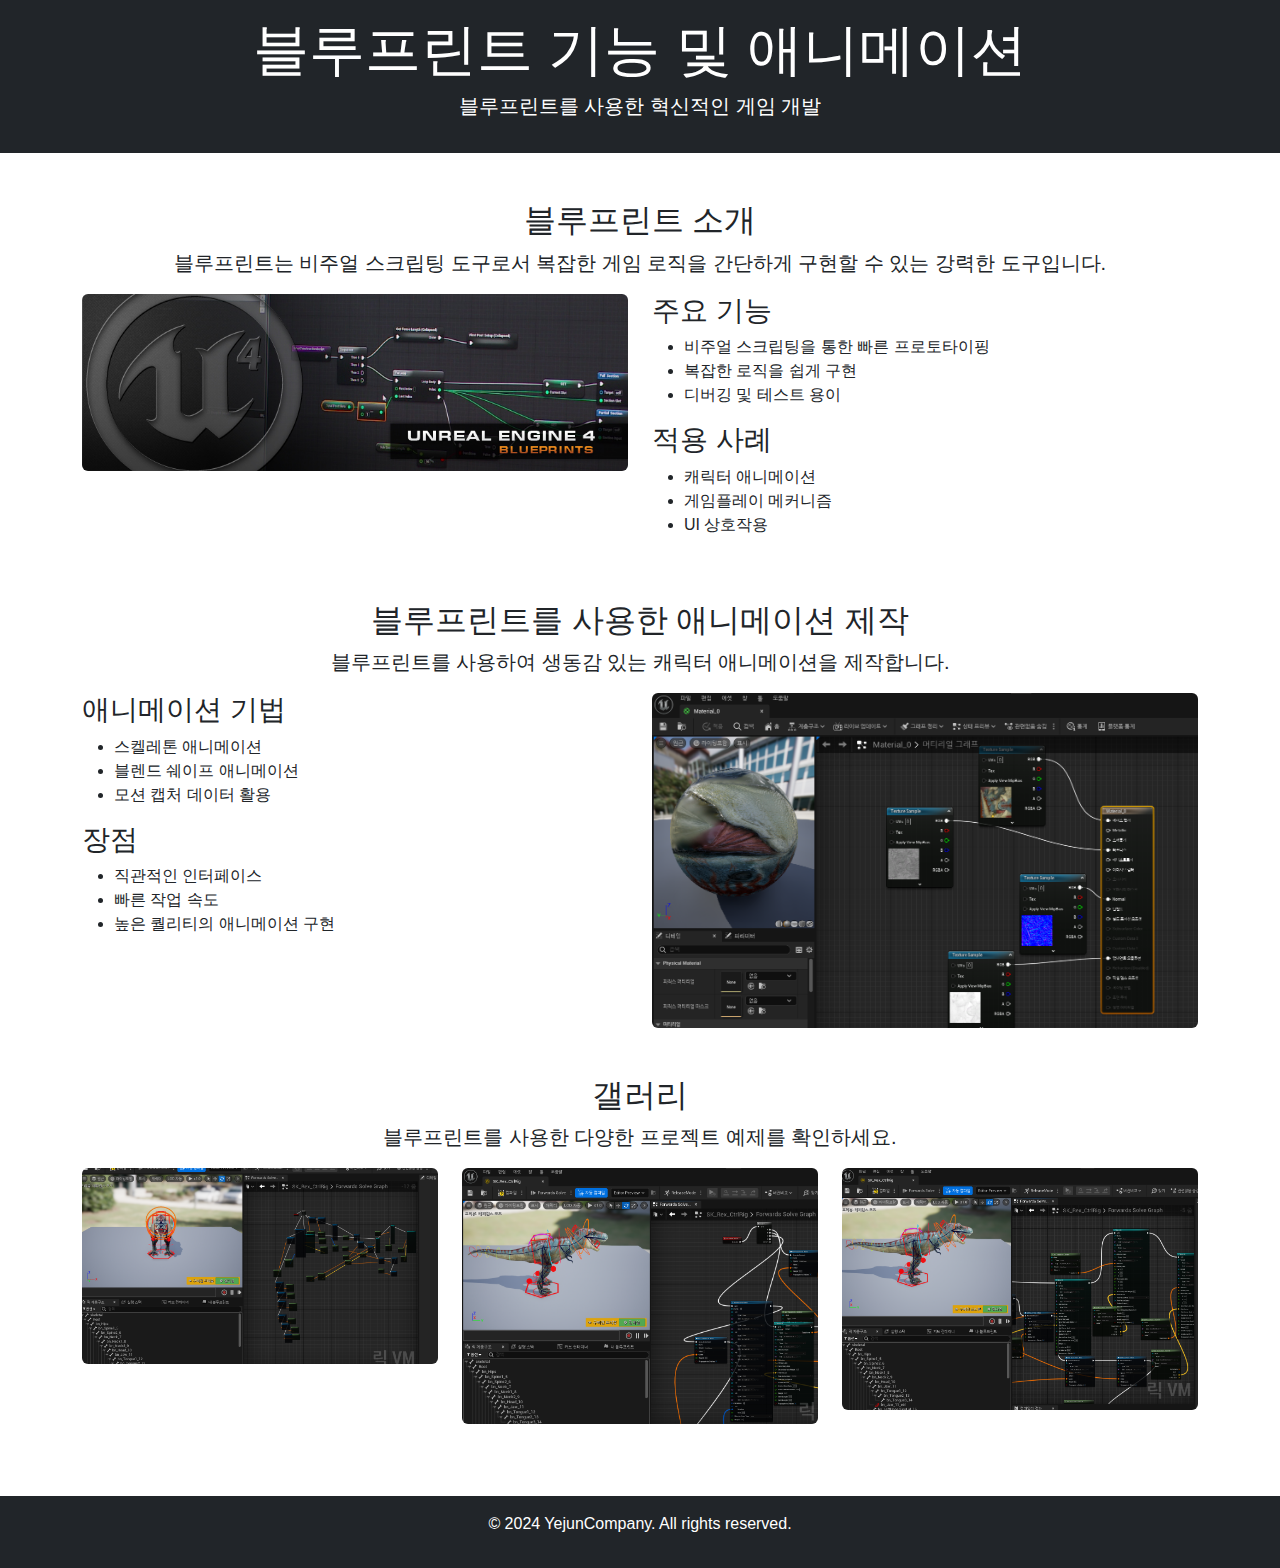
<file: html/bp.html>
<!doctype html>
<html lang="ko">
<head>
  <meta charset="utf-8">
  <meta name="viewport" content="width=device-width, initial-scale=1">
  <meta name="description" content="블루프린트를 사용한 기능과 애니메이션 제작">
  <meta name="author" content="YejunCompany">
  <title>블루프린트 기능 및 애니메이션</title>
  <link rel="stylesheet" href="https://cdn.jsdelivr.net/npm/bootstrap@5.3.3/dist/css/bootstrap.min.css" integrity="sha384-QWTKZyjpPEjISv5WaRU9OFeRpok6YctnYmDr5pNlyT2bRjXh0JMhjY6hW+ALEwIH" crossorigin="anonymous">
  <link rel="stylesheet" href="../css/style.css">
</head>
<body>
<header class="bg-dark text-white text-center py-3">
  <div class="container">
    <h1 class="display-4">블루프린트 기능 및 애니메이션</h1>
    <p class="lead">블루프린트를 사용한 혁신적인 게임 개발</p>
  </div>
</header>

<main class="container my-5">
  <section class="mb-5">
    <h2 class="text-center">블루프린트 소개</h2>
    <p class="lead text-center">블루프린트는 비주얼 스크립팅 도구로서 복잡한 게임 로직을 간단하게 구현할 수 있는 강력한 도구입니다.</p>
    <div class="row">
      <div class="col-lg-6">
        <img src="../image/bp_logo.jpg" class="img-fluid rounded" alt="블루프린트 예제">
      </div>
      <div class="col-lg-6">
        <h3>주요 기능</h3>
        <ul>
          <li>비주얼 스크립팅을 통한 빠른 프로토타이핑</li>
          <li>복잡한 로직을 쉽게 구현</li>
          <li>디버깅 및 테스트 용이</li>
        </ul>
        <h3>적용 사례</h3>
        <ul>
          <li>캐릭터 애니메이션</li>
          <li>게임플레이 메커니즘</li>
          <li>UI 상호작용</li>
        </ul>
      </div>
    </div>
  </section>

  <section class="mb-5">
    <h2 class="text-center">블루프린트를 사용한 애니메이션 제작</h2>
    <p class="lead text-center">블루프린트를 사용하여 생동감 있는 캐릭터 애니메이션을 제작합니다.</p>
    <div class="row">
      <div class="col-lg-6 order-lg-2">
        <img src="../image/T_metereal.png" class="img-fluid rounded" alt="애니메이션 예제">
      </div>
      <div class="col-lg-6 order-lg-1">
        <h3>애니메이션 기법</h3>
        <ul>
          <li>스켈레톤 애니메이션</li>
          <li>블렌드 쉐이프 애니메이션</li>
          <li>모션 캡처 데이터 활용</li>
        </ul>
        <h3>장점</h3>
        <ul>
          <li>직관적인 인터페이스</li>
          <li>빠른 작업 속도</li>
          <li>높은 퀄리티의 애니메이션 구현</li>
        </ul>
      </div>
    </div>
  </section>

  <section class="text-center">
    <h2>갤러리</h2>
    <p class="lead">블루프린트를 사용한 다양한 프로젝트 예제를 확인하세요.</p>
    <div class="row">
      <div class="col-lg-4 mb-4">
        <img src="../image/T_bp1.png" class="img-fluid rounded" alt="갤러리 이미지 1">
      </div>
      <div class="col-lg-4 mb-4">
        <img src="../image/T_bp2.png" class="img-fluid rounded" alt="갤러리 이미지 2">
      </div>
      <div class="col-lg-4 mb-4">
        <img src="../image/T_bp3.png" class="img-fluid rounded" alt="갤러리 이미지 3">
      </div>
    </div>
  </section>
</main>

<footer class="bg-dark text-white text-center py-3">
  <div class="container">
    <p>&copy; 2024 YejunCompany. All rights reserved.</p>
  </div>
</footer>

<script src="https://cdn.jsdelivr.net/npm/bootstrap@5.3.3/dist/js/bootstrap.bundle.min.js" integrity="sha384-YvpcrYf0tY3lHB60NNkmXc5s9fDVZLESaAA55NDzOxhy9GkcIdslK1eN7N6jIeHz" crossorigin="anonymous"></script>
</body>
</html>
</file>
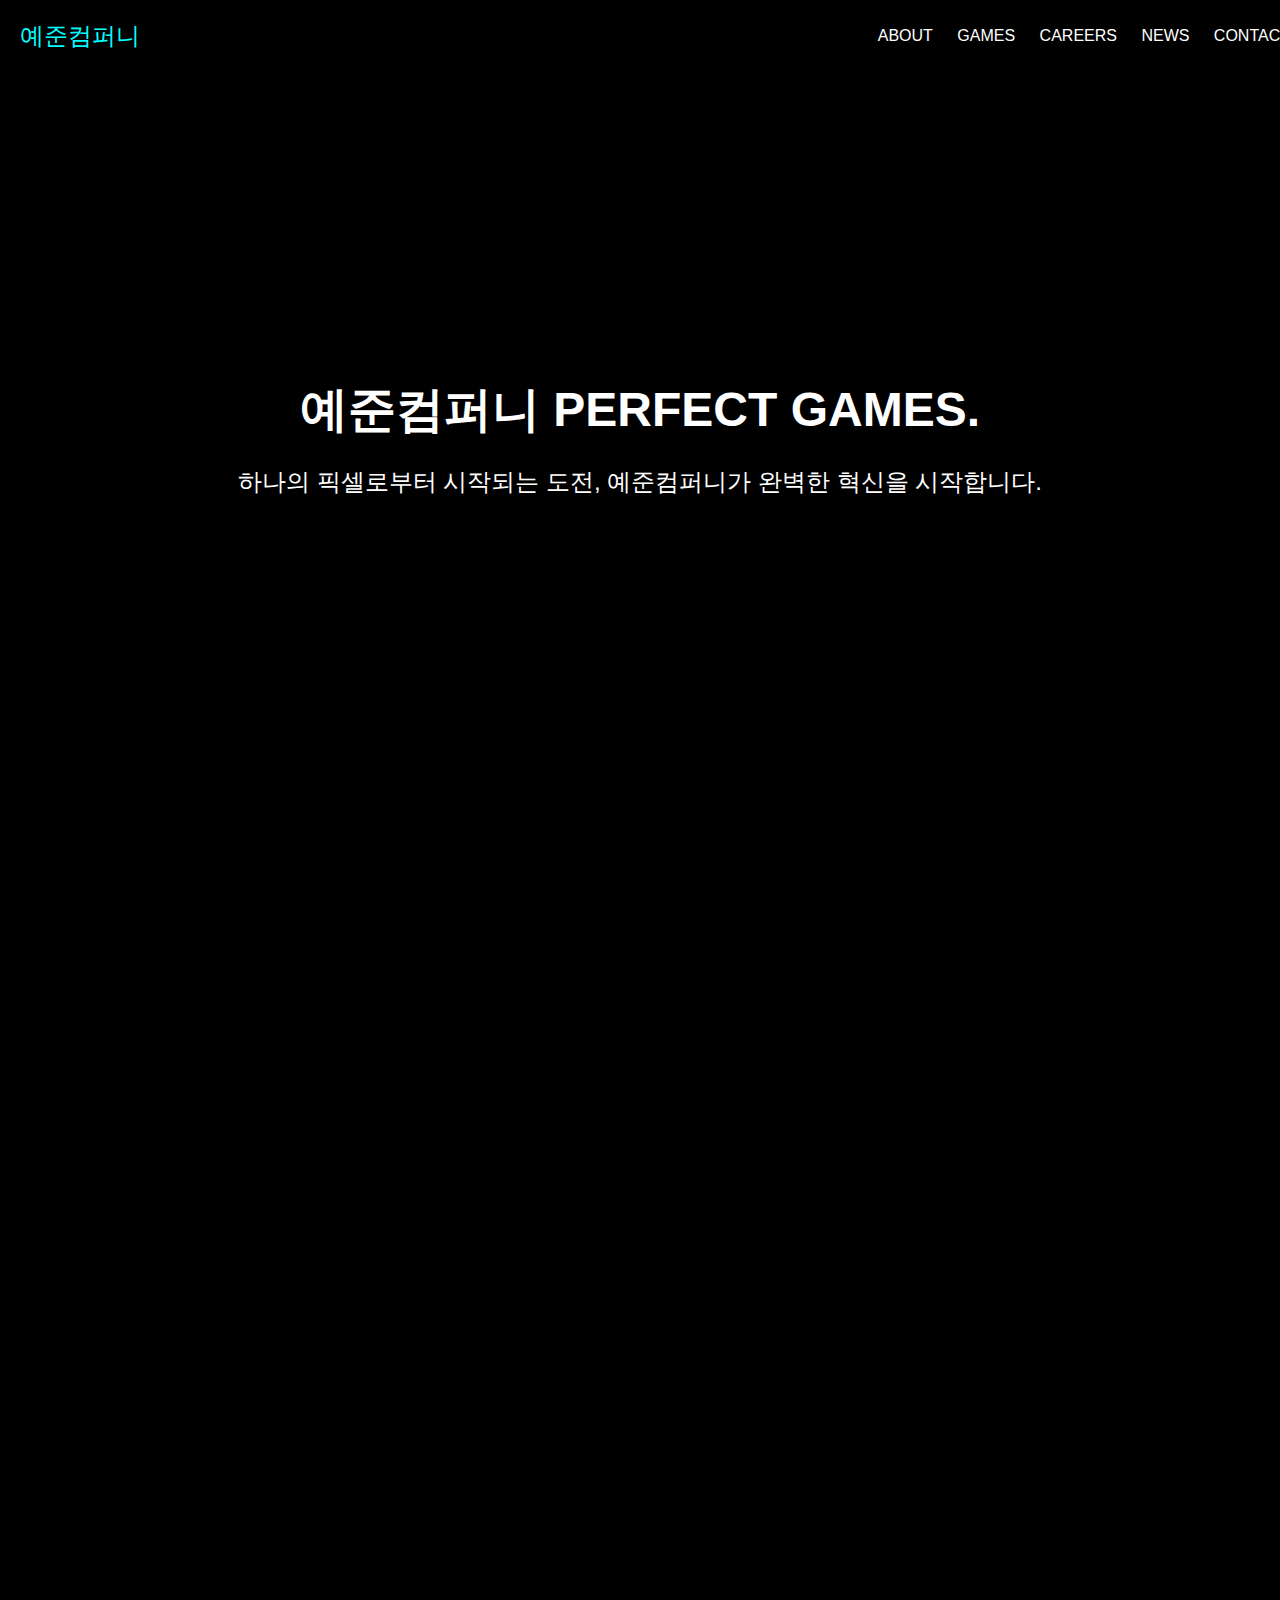
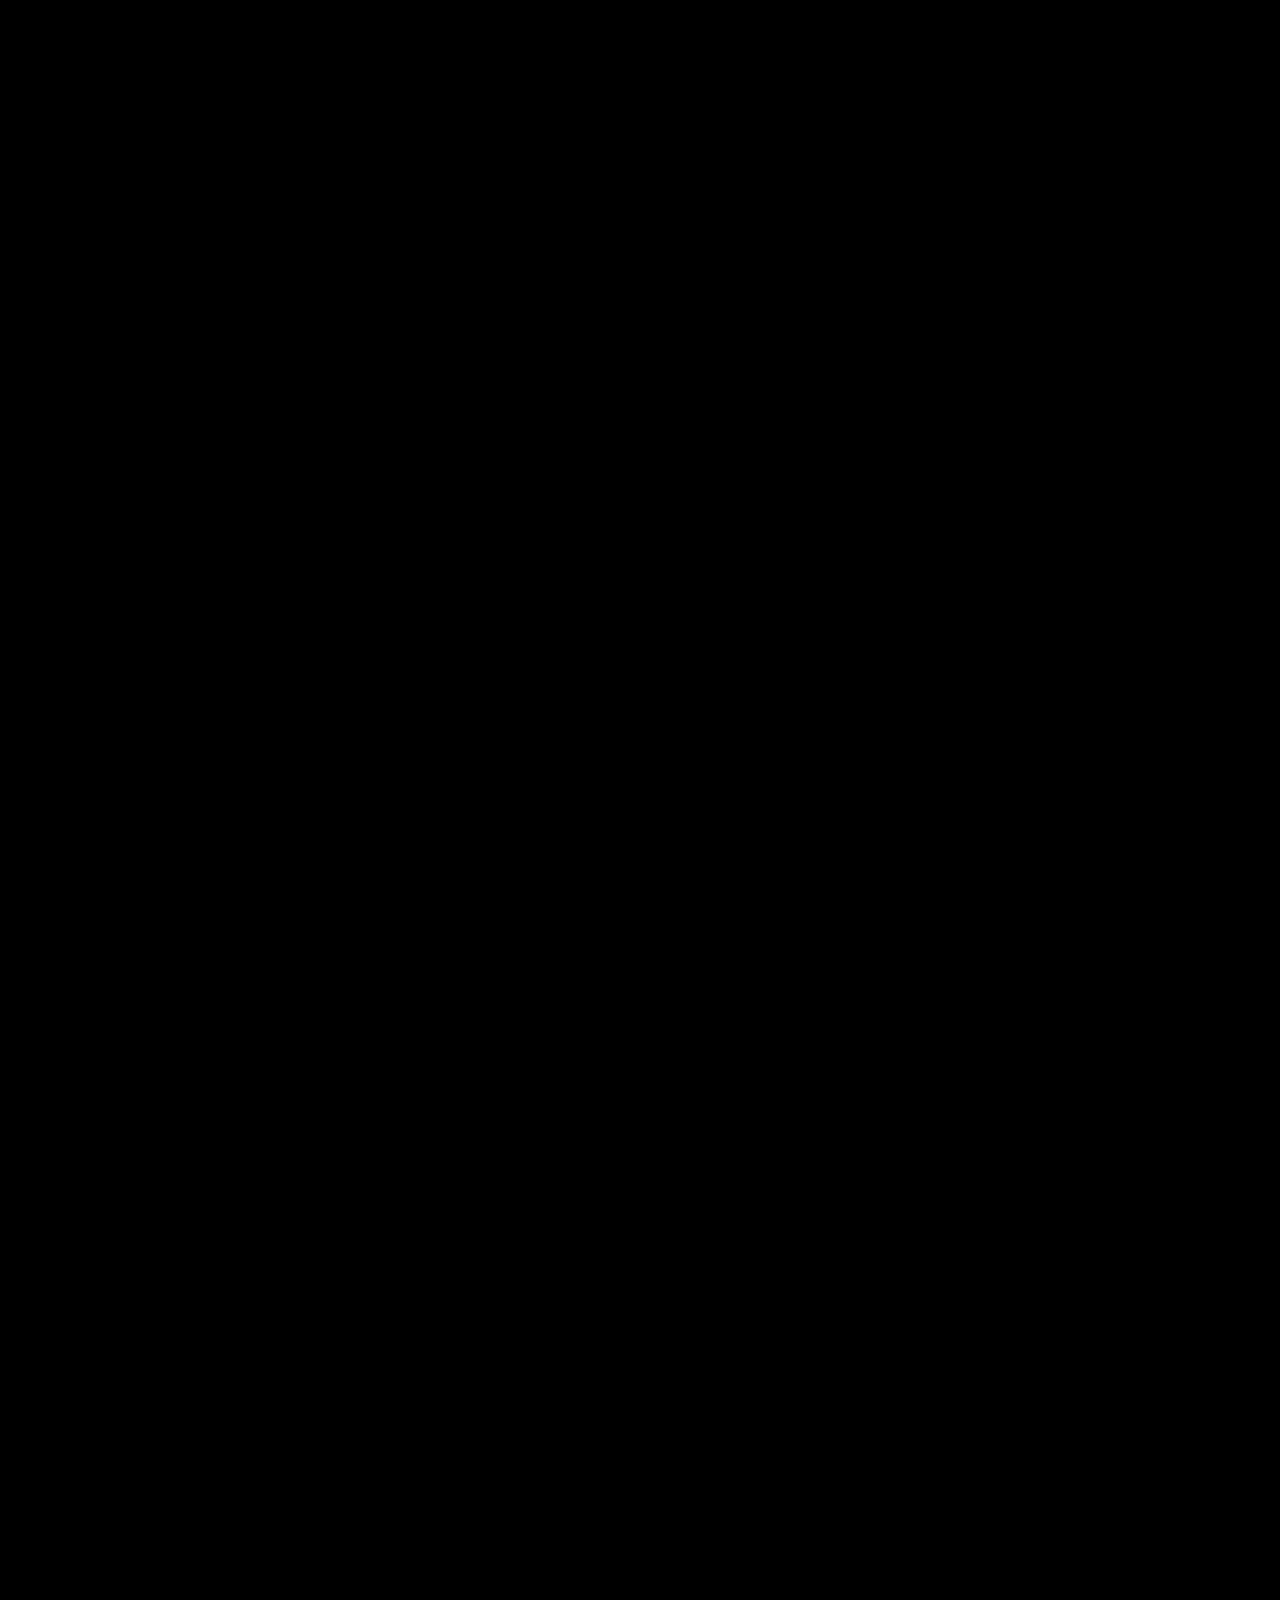
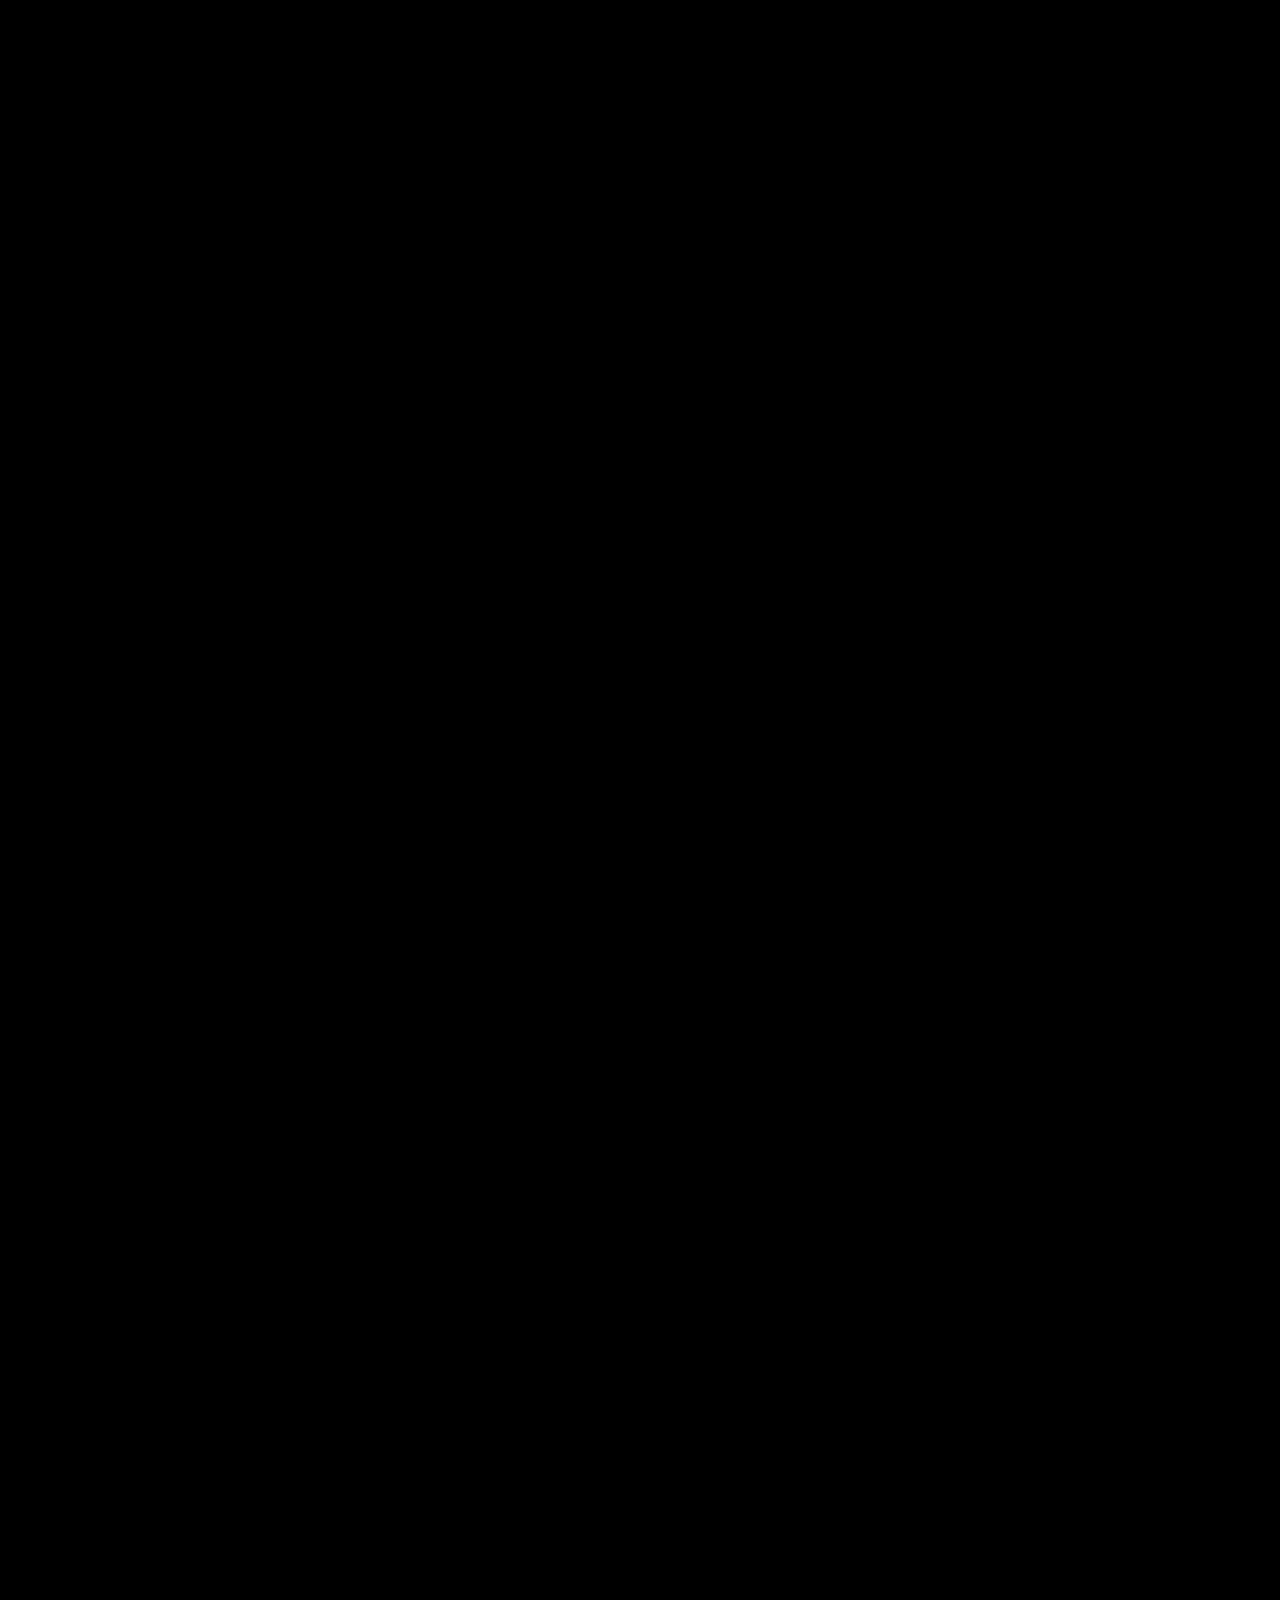
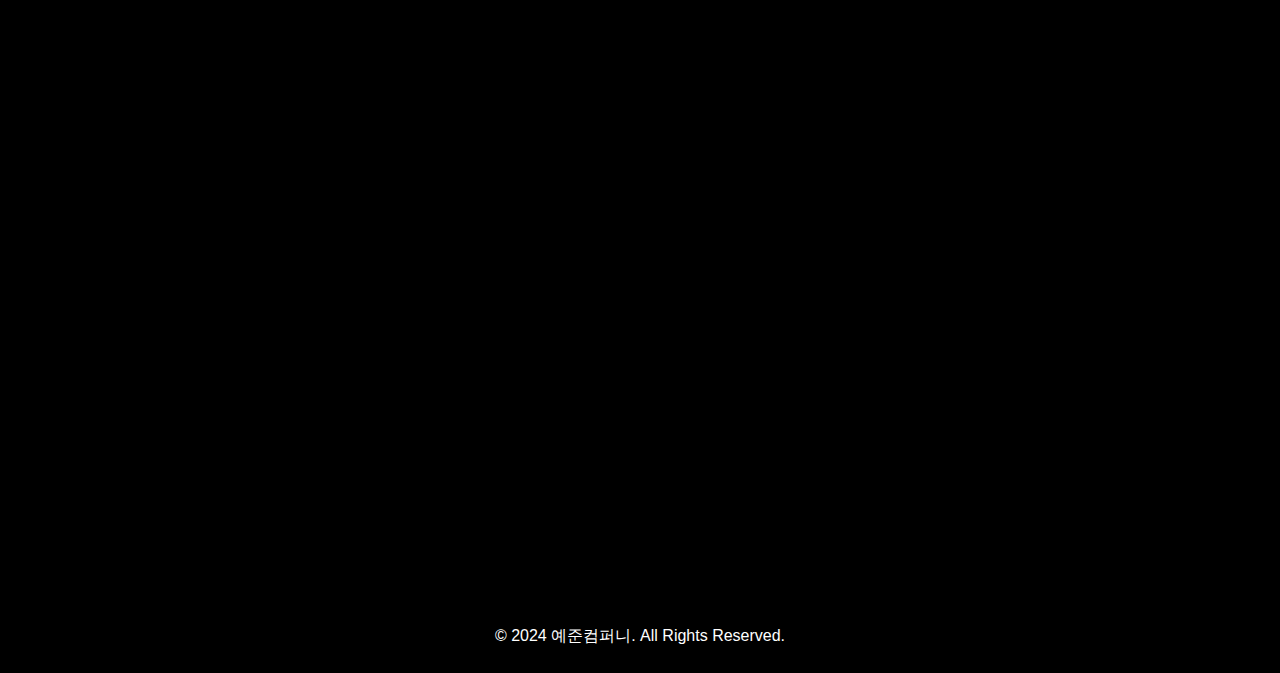
<file: html/dynamicHTML.html>
<!DOCTYPE html>
<html lang="ko">
<head>
    <meta charset="UTF-8">
    <meta name="viewport" content="width=device-width, initial-scale=1.0">
    <title>예준컴퍼니 클론 페이지</title>
    <style>
        body {
            margin: 0;
            font-family: Arial, sans-serif;
            color: #fff;
            background-color: #000;
            overflow-x: hidden;
        }

        header {
            background-color: #000;
            display: flex;
            justify-content: space-between;
            align-items: center;
            padding: 20px;
            position: fixed;
            width: 100%;
            top: 0;
            z-index: 1000;
        }

        header .logo {
            font-size: 24px;
            color: #00ffff;
        }

        nav a {
            color: #fff;
            margin: 0 10px;
            text-decoration: none;
        }

        section {
            position: relative;
            height: 100vh;
            display: flex;
            justify-content: center;
            align-items: center;
            transition: transform 1s ease-out, opacity 1s ease-out;
            opacity: 0;
            transform: scale(0.8) translateY(50px);
        }

        .hero video {
            position: absolute;
            width: 100%;
            height: 100%;
            object-fit: cover;
            z-index: -1;
        }

        .hero-text, .section-content {
            position: relative;
            text-align: center;
            transition: transform 1s ease-out, opacity 1s ease-out;
        }

        .hero-text h1, .section h2 {
            font-size: 3em;
            margin: 0;
        }

        .hero-text p, .section p {
            font-size: 1.5em;
        }

        .visible {
            opacity: 1;
            transform: scale(1) translateY(0);
        }

        footer {
            background-color: #000;
            color: #fff;
            text-align: center;
            padding: 10px 20px;
        }

        /* 추가 애니메이션 스타일 */
        @keyframes fadeInUp {
            0% {
                opacity: 0;
                transform: translateY(50px);
            }
            100% {
                opacity: 1;
                transform: translateY(0);
            }
        }

        @keyframes scaleUp {
            0% {
                transform: scale(0.8);
            }
            100% {
                transform: scale(1);
            }
        }

        .animated {
            animation: fadeInUp 1s ease-out, scaleUp 1s ease-out;
        }

        .section-content {
            display: flex;
            flex-direction: column;
            align-items: center;
            justify-content: center;
            gap: 50px; /* 요소 간 간격 추가 */
            text-align: center;
        }

        .section-content div {
            margin-bottom: 40px; /* 각 요소 간 여백 추가 */
        }

        .section-content h3 {
            font-size: 2em;
            margin-bottom: 10px;
        }

        .section-content p {
            font-size: 1.2em;
            margin: 0;
        }

        .section h2 {
            margin-bottom: 50px;
        }
    </style>
</head>
<body>
    <header>
        <div class="logo">예준컴퍼니</div>
        <nav>
            <a href="#">ABOUT</a>
            <a href="#">GAMES</a>
            <a href="#">CAREERS</a>
            <a href="#">NEWS</a>
            <a href="#">CONTACT</a>
        </nav>
    </header>
    <section class="hero visible animated">
        <!-- 비디오 경로 수정 -->
        <video autoplay muted loop>
            <source src="https://www.example.com/video.mp4" type="video/mp4">
            Your browser does not support the video tag.
        </video>
        <div class="hero-text">
            <h1>예준컴퍼니 PERFECT GAMES.</h1>
            <p>하나의 픽셀로부터 시작되는 도전, 예준컴퍼니가 완벽한 혁신을 시작합니다.</p>
        </div>
    </section>
    <section class="section about">
        <div class="section-content">
            <div>
                <h3>Next</h3>
                <p>혁신</p>
            </div>
            <div>
                <h3>"n"</h3>
                <p>무한</p>
            </div>
            <div>
                <h3>Minimum Unit</h3>
                <p>게임과 게임 제작을 구성하는 최소 단위</p>
            </div>
        </div>
    </section>
    <section class="section philosophy">
        <h2>우리의 철학</h2>
        <p>예준컴퍼니는 창의성과 기술의 융합을 통해 게임의 미래를 개척합니다. 우리는 플레이어에게 최고의 경험을 제공하기 위해 끊임없이 노력합니다.</p>
    </section>
    <section class="section projects">
        <h2>주요 프로젝트</h2>
        <div class="section-content">
            <div>
                <h3>Project A</h3>
                <p>혁신적인 RPG 게임으로, 독특한 스토리와 매력적인 캐릭터들이 특징입니다.</p>
            </div>
            <div>
                <h3>Project B</h3>
                <p>차세대 어드벤처 게임으로, 광활한 세계와 자유로운 탐험을 제공합니다.</p>
            </div>
            <div>
                <h3>Project C</h3>
                <p>PC 플랫폼을 겨냥한 캐주얼 게임으로, 중독성 있는 게임플레이를 자랑합니다.</p>
            </div>
        </div>
    </section>
    <section class="section partners">
        <h2>파트너 및 클라이언트</h2>
        <p>예준컴퍼니는 뛰어난 파트너들과 협력하여 게임 산업의 혁신을 이끌고 있습니다.</p>
    </section>
    <section class="section gateway">
        <h2>The Gateway to Perfect Fantasy World</h2>
        <p>놀랄 만큼 새로운 경험으로 가득 찬 예준컴퍼니의 세계로 여러분을 초대합니다.</p>
    </section>
    <footer>
        <p>&copy; 2024 예준컴퍼니. All Rights Reserved.</p>
    </footer>
    <script>
        document.addEventListener('DOMContentLoaded', function() {
            const sections = document.querySelectorAll('.section, .hero');
            const observer = new IntersectionObserver((entries, observer) => {
                entries.forEach(entry => {
                    if (entry.isIntersecting) {
                        entry.target.classList.add('visible', 'animated');
                    } else {
                        entry.target.classList.remove('visible', 'animated');
                    }
                });
            }, { threshold: 0.25 });

            sections.forEach(section => {
                observer.observe(section);
            });
        });
    </script>
</body>
</html>
</file>
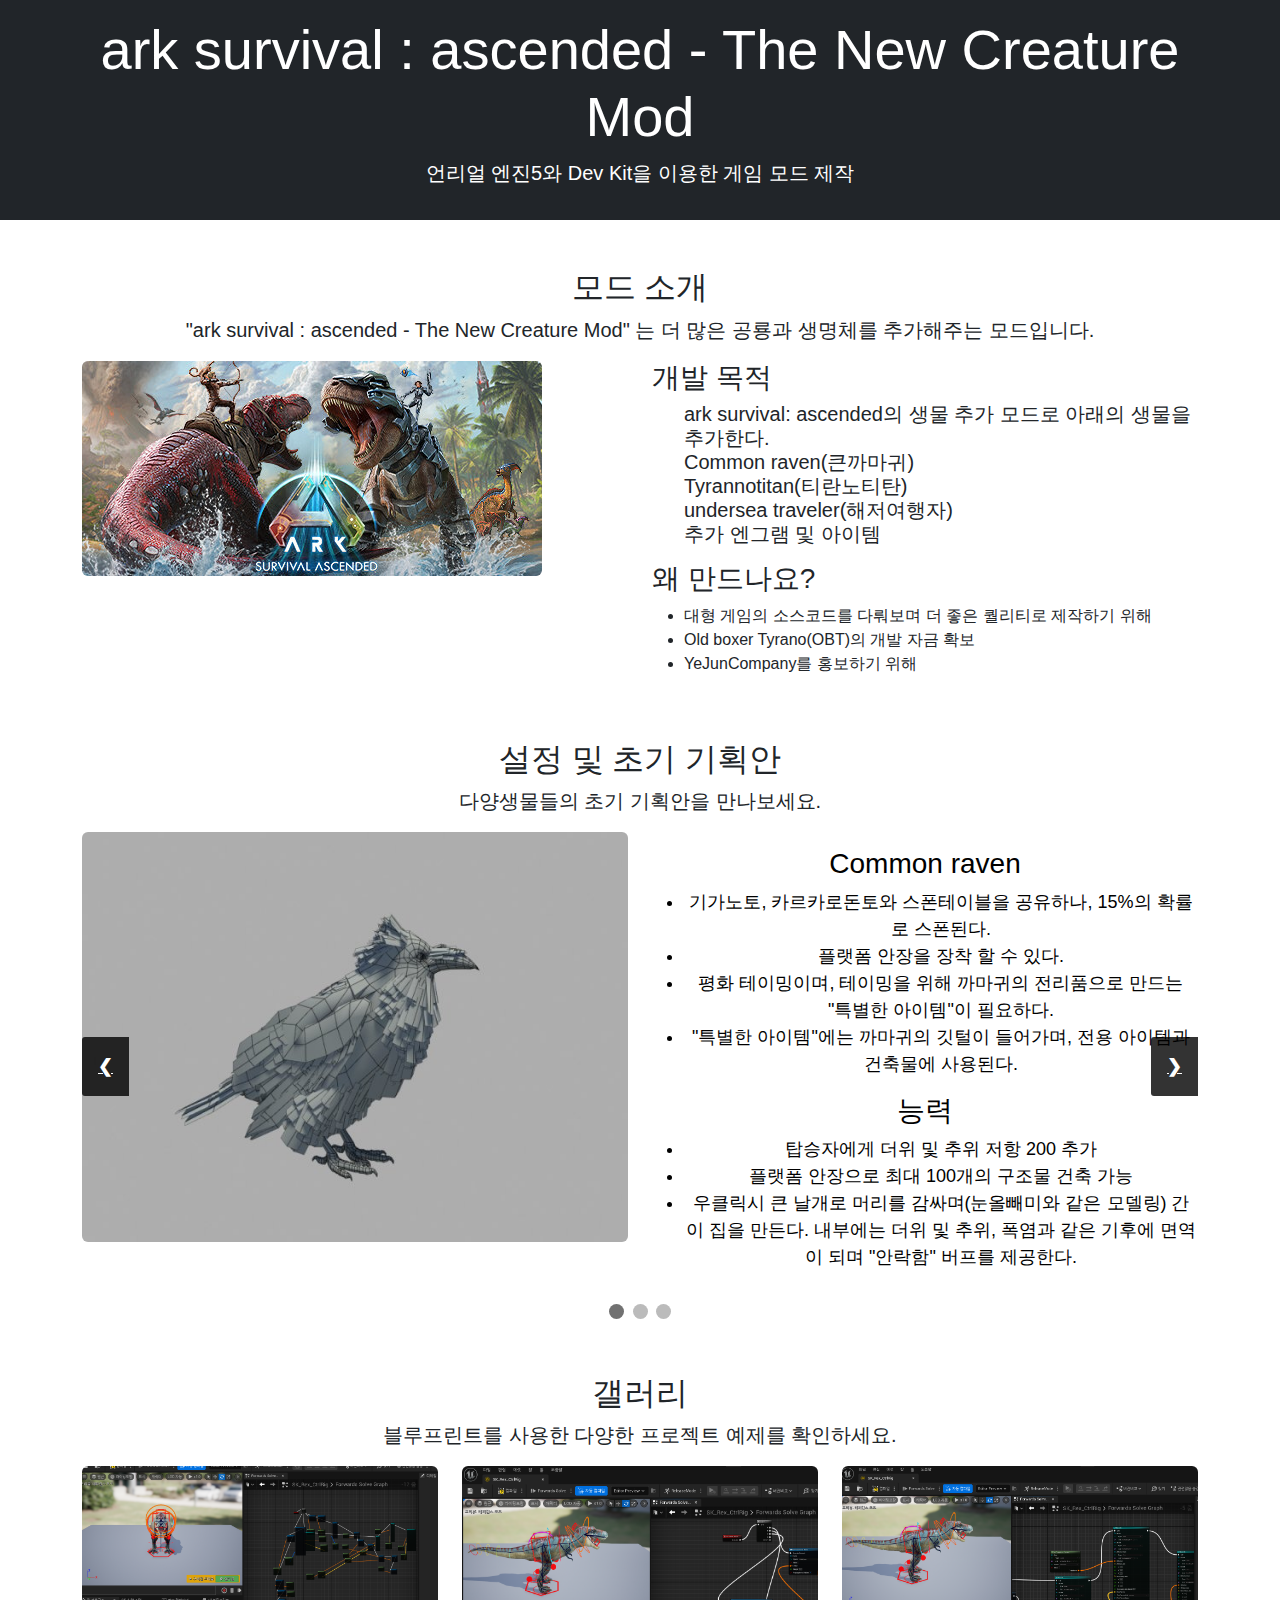
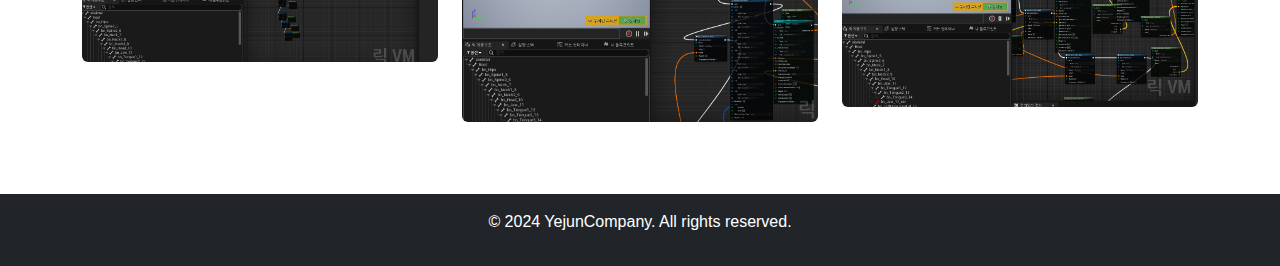
<file: html/Sub_Project.html>
<!doctype html>
<html lang="ko">
<head>
  <meta charset="utf-8">
  <meta name="viewport" content="width=device-width, initial-scale=1">
  <meta name="description" content="블루프린트를 사용한 기능과 애니메이션 제작">
  <meta name="author" content="YejunCompany">
  <title>ark survival : ascended - The New Creature Mod </title>
  <link rel="stylesheet" href="https://cdn.jsdelivr.net/npm/bootstrap@5.3.3/dist/css/bootstrap.min.css" integrity="sha384-QWTKZyjpPEjISv5WaRU9OFeRpok6YctnYmDr5pNlyT2bRjXh0JMhjY6hW+ALEwIH" crossorigin="anonymous">
  <link rel="stylesheet" href="../css/style.css">
  <style>
    .slideshow-container {
      position: relative;
      max-width: 100%;
      margin: auto;
    }

    .slides {
      display: none;
      text-align: center;
    }

    .active {
      display: block;
    }

    .text {
      color: black;
      font-size: 18px;
      margin-top: 15px;
    }

    .prev, .next {
      cursor: pointer;
      position: absolute;
      top: 50%;
      width: auto;
      padding: 16px;
      margin-top: -22px;
      color: white;
      font-weight: bold;
      font-size: 18px;
      transition: 0.6s ease;
      border-radius: 0 3px 3px 0;
      user-select: none;
      background-color: rgba(0,0,0,0.8);
    }

    .next {
      right: 0;
      border-radius: 3px 0 0 3px;
    }

    .prev {
      left: 0;
      border-radius: 3px 0 0 3px;
    }

    .prev:hover, .next:hover {
      background-color: rgba(0,0,0,1);
    }

    .slideshow-container article {
      transition: transform 0.3s ease;
    }

    .slideshow-container article:hover {
      transform: scale(1.05);
    }

    .dot-container {
      text-align: center;
      margin-top: 15px;
    }

    .dot {
      cursor: pointer;
      height: 15px;
      width: 15px;
      margin: 0 2px;
      background-color: #bbb;
      border-radius: 50%;
      display: inline-block;
      transition: background-color 0.6s ease;
    }

    .dot.active {
      background-color: #717171;
    }
  </style>
</head>
<body>
<header class="bg-dark text-white text-center py-3">
  <div class="container">
    <h1 class="display-4">ark survival : ascended - The New Creature Mod</h1>
    <p class="lead">언리얼 엔진5와 Dev Kit을 이용한 게임 모드 제작</p>
  </div>
</header>

<main class="container my-5">
  <section class="mb-5">
    <h2 class="text-center">모드 소개</h2>
    <p class="lead text-center">"ark survival : ascended - The New Creature Mod" 는 더 많은 공룡과 생명체를 추가해주는 모드입니다.</p>
    <div class="row">
      <div class="col-lg-6">
        <img src="../image/asa.jpg" class="img-fluid rounded" alt="블루프린트 예제">
      </div>
      <div class="col-lg-6">
        <h3>개발 목적</h3>
        <ul>
          <li style="list-style-type: none; padding: 0;">
            <h5>
              ark survival: ascended의 생물 추가 모드로 아래의 생물을 추가한다.<br>
              Common raven(큰까마귀)<br>
              Tyrannotitan(티란노티탄)<br>
              undersea traveler(해저여행자)<br>
              추가 엔그램 및 아이템
            </h5>
          </li>
        </ul>
        <h3>왜 만드나요?</h3>
        <ul>
          <li>대형 게임의 소스코드를 다뤄보며 더 좋은 퀄리티로 제작하기 위해</li>
          <li>Old boxer Tyrano(OBT)의 개발 자금 확보</li>
          <li>YeJunCompany를 홍보하기 위해</li>
        </ul>
      </div>
    </div>
  </section>

  <section class="mb-5">
    <h2 class="text-center">설정 및 초기 기획안</h2>
    <p class="lead text-center">다양생물들의 초기 기획안을 만나보세요.</p>
    <div class="slideshow-container">
      <article class="slides active">
        <div class="row">
          <div class="col-lg-6">
            <img src="../image/raven_model.jpg" class="img-fluid rounded" alt="애니메이션 예제">
          </div>
          <div class="col-lg-6">
            <div class="text">
              <h3>Common raven</h3>
              <ul>
                <li>기가노토, 카르카로돈토와 스폰테이블을 공유하나, 15%의 확률로 스폰된다.</li>
                <li>플랫폼 안장을 장착 할 수 있다.</li>
                <li>평화 테이밍이며, 테이밍을 위해 까마귀의 전리품으로 만드는 "특별한 아이템"이 필요하다.</li>
                <li>"특별한 아이템"에는 까마귀의 깃털이 들어가며, 전용 아이템과 건축물에 사용된다.</li>
              </ul>
              <h3>능력</h3>
              <ul>
                <li>탑승자에게 더위 및 추위 저항 200 추가</li>
                <li>플랫폼 안장으로 최대 100개의 구조물 건축 가능</li>
                <li>우클릭시 큰 날개로 머리를 감싸며(눈올빼미와 같은 모델링) 간이 집을 만든다. 내부에는 더위 및 추위, 폭염과 같은 기후에 면역이 되며 "안락함" 버프를 제공한다.</li>
              </ul>
            </div>
          </div>
        </div>
      </article>
      <article class="slides">
        <div class="row">
          <div class="col-lg-6">
            <img src="../image/Tyrannotitan.jpg" class="img-fluid rounded" alt="갤러리 이미지 1">
          </div>
          <div class="col-lg-6">
            <div class="text">
              <h3>Tyrannotitan</h3>
              <ul>
                <li>가장 큰 대형 수각류</li>
                <li>카르카로돈토, 기가노토, 큰까마귀와 스폰 테이블을 공유한다.</li>
                <li>기절 테이밍이지만 500% 이하의 장비로는 기절 시킬 수 없다.</li>
                <li>테이밍 먹이로는 알로사우루스의 뇌, 유티라누스의 폐, 기가노토의 심장만 먹으며 오른 쪽으로 갈 수록 효율이 높다.</li>
                <h3>능력</h3>
                <li>컨트롤 키로 멋진 포효를 하며 렉스 미만의 생물들은 모두 넉백 및 스턴에 걸린다.</li>
                <li>C키는 육중한 꼬리로 땅바닥을 내리친다.</li>
                <li>우클릭은 체력이 소형 생물 및 체력이 3%이하의 적을 즉사 시킨다.(쿨타임 3분)</li>
              </ul>
            </div>
          </div>
        </div>
      </article>
      <article class="slides">
        <div class="row">
          <div class="col-lg-6">
            <img src="../image/undersea_traveler.jpg" class="img-fluid rounded" alt="갤러리 이미지 2">
          </div>
          <div class="col-lg-6">
            <div class="text">
              <h3>undersea walker</h3>
              <ul>
                <li>심해에서의 빠른 이동을 위한 생물</li>
                <li>등에 탈 수 있으며 산소가 부족할 때 잠수 중 산소를 보충할 수 있다.</li>
                <li>물속에서 시야 확보를 위한 빛을 발산할 수 있다.</li>
              </ul>
              <h3>능력</h3>
              <ul>
                <li>물속에서 이동 속도 50% 증가</li>
                <li>잠수시 탑승자에게 산소 제공</li>
                <li>물속에서 Space Bar누를 시 배에서 산소를 뿜으며 수면으로 상승함</li>
                <li>우클릭시 측면에서 빛이 남</li>
                <li>Ctrl키 누를 시 부스트</li>
              </ul>
            </div>
          </div>
        </div>
      </article>

      <a class="prev" onclick="plusSlides(-1)">&#10094;</a>
      <a class="next" onclick="plusSlides(1)">&#10095;</a>
    </div>
    <div class="dot-container">
      <span class="dot" onclick="currentSlide(1)"></span>
      <span class="dot" onclick="currentSlide(2)"></span>
      <span class="dot" onclick="currentSlide(3)"></span>
    </div>
  </section>

  <section class="text-center">
    <h2>갤러리</h2>
    <p class="lead">블루프린트를 사용한 다양한 프로젝트 예제를 확인하세요.</p>
    <div class="row">
      <div class="col-lg-4 mb-4">
        <img src="../image/T_bp1.png" class="img-fluid rounded" alt="갤러리 이미지 1">
      </div>
      <div class="col-lg-4 mb-4">
        <img src="../image/T_bp2.png" class="img-fluid rounded" alt="갤러리 이미지 2">
      </div>
      <div class="col-lg-4 mb-4">
        <img src="../image/T_bp3.png" class="img-fluid rounded" alt="갤러리 이미지 3">
      </div>
    </div>
  </section>
</main>

<footer class="bg-dark text-white text-center py-3">
  <div class="container">
    <p>&copy; 2024 YejunCompany. All rights reserved.</p>
  </div>
</footer>

<script>
  let slideIndex = 1;
  showSlides(slideIndex);

  function plusSlides(n) {
    showSlides(slideIndex += n);
  }

  function currentSlide(n) {
    showSlides(slideIndex = n);
  }

  function showSlides(n) {
    const slides = document.getElementsByClassName("slides");
    const dots = document.getElementsByClassName("dot");
    if (n > slides.length) {
      slideIndex = 1;
    }
    if (n < 1) {
      slideIndex = slides.length;
    }
    for (let i = 0; i < slides.length; i++) {
      slides[i].classList.remove("active");
    }
    for (let i = 0; i < dots.length; i++) {
      dots[i].classList.remove("active");
    }
    slides[slideIndex - 1].classList.add("active");
    dots[slideIndex - 1].classList.add("active");
  }
</script>

<script src="https://cdn.jsdelivr.net/npm/bootstrap@5.3.3/dist/js/bootstrap.bundle.min.js" integrity="sha384-YvpcrYf0tY3lHB60NNkmXc5s9fDVZLESaAA55NDzOxhy9GkcIdslK1eN7N6jIeHz" crossorigin="anonymous"></script>
</body>
</html>
</file>
<file: css/style.css>
.bd-placeholder-img {
  font-size: 1.125rem;
  text-anchor: middle;
  -webkit-user-select: none;
  -moz-user-select: none;
  user-select: none;
}

@media (min-width: 768px) {
  .bd-placeholder-img-lg {
    font-size: 3.5rem;
  }
}

.b-example-divider {
  width: 100%;
  height: 3rem;
  background-color: rgba(0, 0, 0, .1);
  border: solid rgba(0, 0, 0, .15);
  border-width: 1px 0;
  box-shadow: inset 0 .5em 1.5em rgba(0, 0, 0, .1), inset 0 .125em .5em rgba(0, 0, 0, .15);
}

.b-example-vr {
  flex-shrink: 0;
  width: 1.5rem;
  height: 100vh;
}

.bi {
  vertical-align: -.125em;
  fill: currentColor;
}

.nav-scroller {
  position: relative;
  z-index: 2;
  height: 2.75rem;
  overflow-y: hidden;
}

.nav-scroller .nav {
  display: flex;
  flex-wrap: nowrap;
  padding-bottom: 1rem;
  margin-top: -1px;
  overflow-x: auto;
  text-align: center;
  white-space: nowrap;
  -webkit-overflow-scrolling: touch;
}

.btn-bd-primary {
  --bd-violet-bg: #712cf9;
  --bd-violet-rgb: 112.520718, 44.062154, 249.437846;

  --bs-btn-font-weight: 600;
  --bs-btn-color: var(--bs-white);
  --bs-btn-bg: var(--bd-violet-bg);
  --bs-btn-border-color: var(--bd-violet-bg);
  --bs-btn-hover-color: var(--bs-white);
  --bs-btn-hover-bg: #6528e0;
  --bs-btn-hover-border-color: #6528e0;
  --bs-btn-focus-shadow-rgb: var(--bd-violet-rgb);
  --bs-btn-active-color: var(--bs-btn-hover-color);
  --bs-btn-active-bg: #5a23c8;
  --bs-btn-active-border-color: #5a23c8;
}

.bd-mode-toggle {
  z-index: 1500;
}

.bd-mode-toggle .dropdown-menu .active .bi {
  display: block !important;
}
.image-container img {
  width: 100%;
  height: auto;
  display: block; /* 이미지가 컨테이너 내에서 가운데 정렬되도록 합니다. */
}
.custom-border {
  border: 2px solid #ddd;
  padding: 15px;
  border-radius: 10px;
  transition: background-color 0.3s; /* 배경색 변화를 부드럽게 만듭니다. */
  transition: transform 0.3s; /* 변환 효과를 부드럽게 만듭니다. */
}

.custom-border:hover {
  background-color: #f5f5f5; /* 마우스를 요소 위로 올렸을 때 배경색을 변경합니다. */
  transform: scale(1.05); /* 마우스를 요소 위로 올렸을 때 요소를 5% 확대합니다. */

}
.read-more {
  color: #007bff; /* 연한 색상 */
  text-decoration: none; /* 밑줄 제거 */
  transition: color 0.3s; /* 색상 변화를 부드럽게 만듭니다. */
}

.read-more:hover {
  color: #0056b3; /* 마우스를 올렸을 때 색상 변경 */
}
.styleddd-div {
  border-radius: 10px; /* 둥근 테두리 설정 */
  border: 1px solid rgba(0, 0, 0, 0.1); /* 희미한 테두리 설정 */
  background-color: #f0f0f0; /* 옅은 회색 배경색 설정 */
  text-align: center; font-size: 1.7em; height: 100%;
  margin-bottom: 40px;
}
.styleddd-diav {
  border-radius: 10px;
  border: 1px solid rgba(0, 0, 0, .1);
  border-image: linear-gradient(to right, #ff9a9e, #fad0c4); /* 그라데이션 테두리 설정 */
  background-color: #e5e4ea; /* 밝은 흰색 배경색 설정 */
  color: #000000;
  padding: 20px;
  box-shadow: 0px 2px 4px rgba(0, 0, 0, 0.1);
}
.video-container {
  position: relative;
  width: 100%; /* 부모 요소에 대한 100%의 너비 */
  height: 0; /* 초기 높이를 0으로 설정 */
  padding-bottom: 56.25%; /* 16:9 비율에 대한 높이 (9/16 * 100) */
}

.video-container video {
  position: absolute;
  top: 0;
  left: 0;
  width: 100%;
  height: 100%; /* 부모 요소에 대한 100%의 높이 */
}








.special-form {
  background: #ffffff;
  padding: 20px;
  border-radius: 8px;
  box-shadow: 0 0 10px rgba(0, 0, 0, 0.1);
  max-width: 400px;
  width: 100%;
}

.special-form .fields {
  display: flex;
  flex-wrap: wrap;
  margin-bottom: 15px;
}

.special-form .field {
  margin-bottom: 15px;
  width: 100%;
}

.special-form .field.half {
  width: 48%;
  margin-right: 4%;
}

.special-form .field.half:last-child {
  margin-right: 0;
}

.special-form label {
  display: block;
  margin-bottom: 5px;
  font-weight: bold;
}

.special-form input[type="text"],
.special-form input[type="email"],
.special-form textarea {
  width: 100%;
  padding: 10px;
  border: 1px solid #ddd;
  border-radius: 4px;
  font-size: 14px;
}

.special-form textarea {
  resize: none;
  width: 95%; /* 가로폭을 95%로 조정합니다 */
}

.special-form .actions {
  list-style: none;
  padding: 0;
  margin: 0;
  text-align: right;
}

.special-form .actions .button {
  background: #007BFF;
  color: #fff;
  border: none;
  padding: 10px 20px;
  border-radius: 4px;
  cursor: pointer;
  font-size: 14px;
  transition: background 0.3s;
}

.special-form .actions .button:hover {
  background: #0056b3;
}

.special-form .actions .button:active {
  background: #004494;
}



#scroll-container {
  width: 100%;
  height: 100%;
  display: flex;
  justify-content: center;
  align-items: center;
  transition: transform 0.5s ease;
}

.shrink {
  transform: scale(0.5); /* 요소의 크기를 절반으로 줄임 */
}

body, html {
  margin: 0;
  padding: 0;
  height: 100%;
  font-family: Arial, sans-serif;
}


.concorn {
  position: relative;
  width: 100%;
  height: 0;
  padding-bottom: 56.25%; /* 16:9 비율, 필요에 따라 조정 가능 */
  background: url('../image/background1.png') no-repeat center center;
  background-size: cover;
}
.concorn22 {
  position: relative;
  width: 100%;
  height: 0;
  padding-bottom: 56.25%; /* 16:9 비율, 필요에 따라 조정 가능 */
  background: url('../image/asa (2).jpg') no-repeat center center;
  background-size: cover;
}
.tntxt {
  position: absolute;
  top: 50%;
  left: 50%;
  transform: translate(-50%, -50%);
  text-align: center;
  color: white;
  text-shadow: 2px 2px 4px rgba(0, 0, 0, 0.5);
}



.tntxt .large {
  font-size: 2em;
  font-weight: bold;
}

.tntxt .small {
  font-size: 1.5em;
  font-weight: bold;
}


.tntxt2 {
  position: absolute;
  top: 50%;
  left: 50%;
  transform: translate(-50%, -50%);
  text-align: center;
  color: white;
  text-shadow: 2px 2px 4px rgba(0, 0, 0, 0.5);
}

.tntxt2 .large2 {
  font-size: 2em;
  font-weight: bold;
}

.tntxt2 .small2 {
  font-size: 1.5em;
  font-weight: bold;
}

.content {
  display: none;
  font-size: 1.3em;
}
.active-content {
  display: block;
}

.content .big_b{
  font-size: 2.5em;
}
.content .mid_b{
  font-size: 1.5em;
  padding-bottom:px;
}
.test3_div_style{
  padding: 18px;
  border: 2px solid#dadbf1;
  border-radius: 10px;
  background-color: #dadbf1;
}

.message {
  border-bottom: 1px solid #ccc;
  padding: 10px;
  margin-bottom: 10px;
}
</file>
